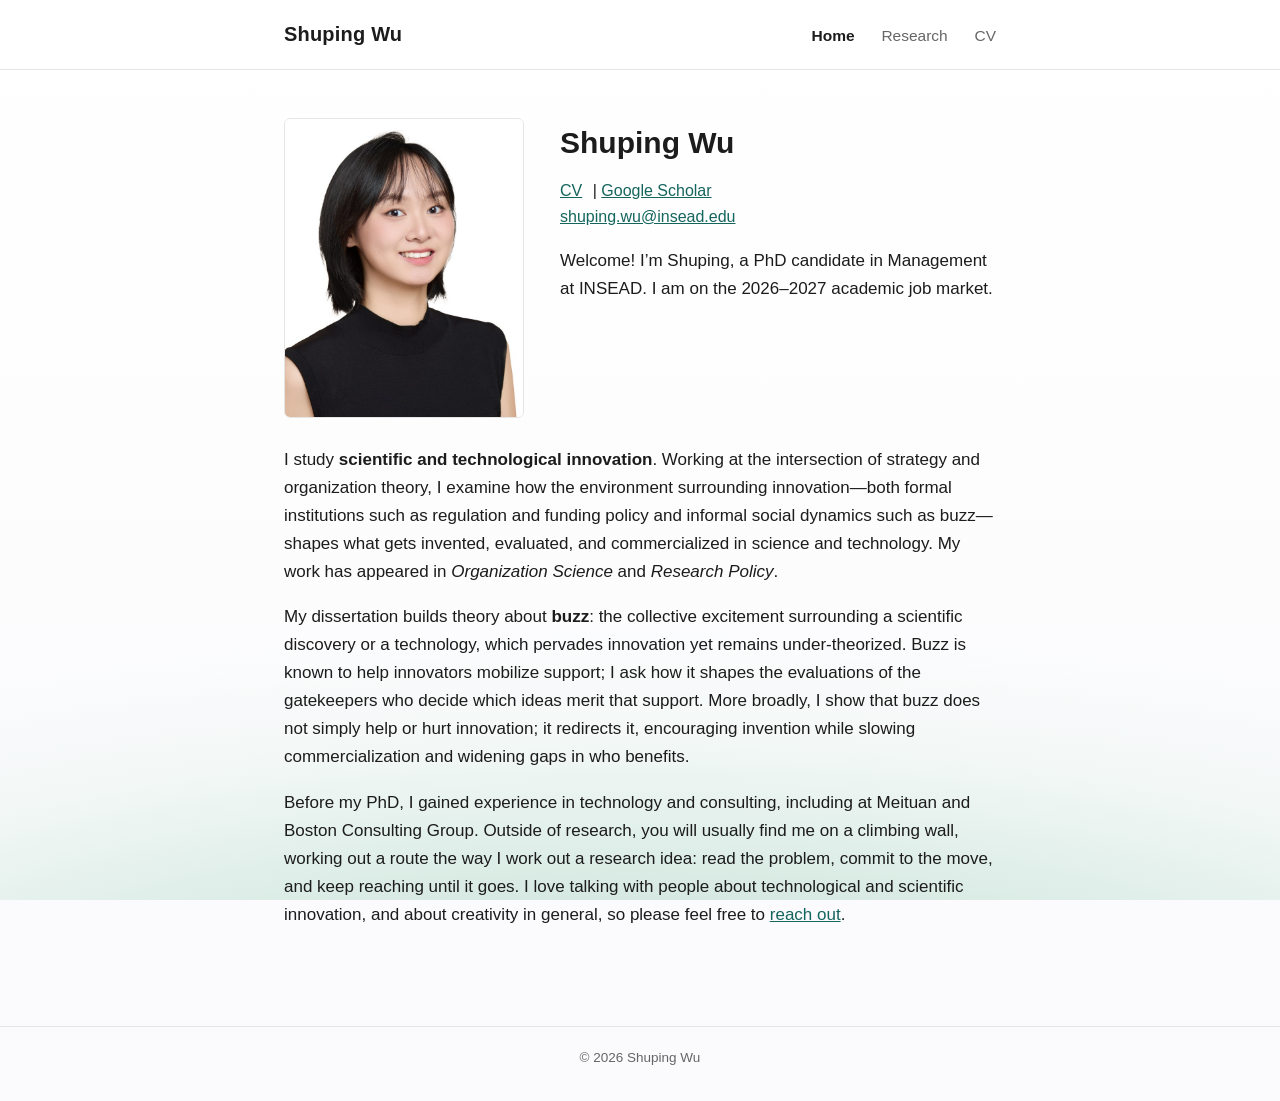
<file: index.html>
<!DOCTYPE html>
<html lang="en">
<head>
  <meta charset="UTF-8">
  <meta name="viewport" content="width=device-width, initial-scale=1">
  <title>Shuping Wu | PhD Candidate in Management, INSEAD</title>
  <meta name="description" content="Shuping Wu is a PhD candidate in Management at INSEAD on the 2026-2027 academic job market. Her research studies how buzz, regulation, and funding shape innovation, published in Organization Science and Research Policy.">
  <link rel="canonical" href="https://www.shupingwu.com/">
  <meta property="og:type" content="profile">
  <meta property="og:title" content="Shuping Wu | PhD Candidate in Management, INSEAD">
  <meta property="og:description" content="PhD candidate in Management at INSEAD studying how buzz, regulation, and funding shape innovation.">
  <meta property="og:url" content="https://www.shupingwu.com/">
  <meta property="og:image" content="https://www.shupingwu.com/photo.jpg">
  <meta name="twitter:card" content="summary">
  <link rel="stylesheet" href="style.css">
  <script type="application/ld+json">
  {
    "@context": "https://schema.org",
    "@type": "Person",
    "name": "Shuping Wu",
    "givenName": "Shuping",
    "familyName": "Wu",
    "url": "https://www.shupingwu.com/",
    "image": "https://www.shupingwu.com/photo.jpg",
    "email": "mailto:shuping.wu@insead.edu",
    "jobTitle": "PhD Candidate in Management",
    "affiliation": {
      "@type": "CollegeOrUniversity",
      "name": "INSEAD",
      "url": "https://www.insead.edu/"
    },
    "alumniOf": [
      { "@type": "CollegeOrUniversity", "name": "ESSEC Business School" },
      { "@type": "CollegeOrUniversity", "name": "Beijing Foreign Studies University" }
    ],
    "knowsAbout": ["Innovation", "Strategy", "Organization Theory", "Technology Buzz", "Patents", "Institutional Gatekeeping", "Regulation", "Science of Science"],
    "sameAs": [
      "https://scholar.google.com/citations?user=B-IU9f0AAAAJ"
    ]
  }
  </script>
</head>
<body>
  <nav>
    <div class="nav-inner">
      <a class="nav-name" href="index.html">Shuping Wu</a>
      <span class="nav-links">
        <a class="active" href="index.html">Home</a>
        <a href="research.html">Research</a>
        <a href="cv.html">CV</a>
      </span>
    </div>
  </nav>

  <main>
    <div class="home-header">
      <img class="headshot" src="photo.jpg" alt="Shuping Wu">
      <div class="home-intro">
        <h1>Shuping Wu</h1>
        <p class="contact-line">
          <a href="cv.html">CV</a> |
          <a href="https://scholar.google.com/citations?user=B-IU9f0AAAAJ">Google Scholar</a><br>
          <a href="mailto:shuping.wu@insead.edu">shuping.wu@insead.edu</a>
        </p>
        <p>Welcome! I&rsquo;m Shuping, a PhD candidate in Management at INSEAD. I am on the 2026&ndash;2027 academic job market.</p>
      </div>
    </div>

    <p>I study <strong>scientific and technological innovation</strong>. Working at the intersection of strategy and organization theory, I examine how the environment surrounding innovation&mdash;both formal institutions such as regulation and funding policy and informal social dynamics such as buzz&mdash;shapes what gets invented, evaluated, and commercialized in science and technology. My work has appeared in <em>Organization Science</em> and <em>Research Policy</em>.</p>

    <p>My dissertation builds theory about <strong>buzz</strong>: the collective excitement surrounding a scientific discovery or a technology, which pervades innovation yet remains under-theorized. Buzz is known to help innovators mobilize support; I ask how it shapes the evaluations of the gatekeepers who decide which ideas merit that support. More broadly, I show that buzz does not simply help or hurt innovation; it redirects it, encouraging invention while slowing commercialization and widening gaps in who benefits.</p>

    <p>Before my PhD, I gained experience in technology and consulting, including at Meituan and Boston Consulting Group. Outside of research, you will usually find me on a climbing wall, working out a route the way I work out a research idea: read the problem, commit to the move, and keep reaching until it goes. I love talking with people about technological and scientific innovation, and about creativity in general, so please feel free to <a href="mailto:shuping.wu@insead.edu">reach out</a>.</p>
  </main>

  <footer>&copy; 2026 Shuping Wu</footer>
</body>
</html>
</file>
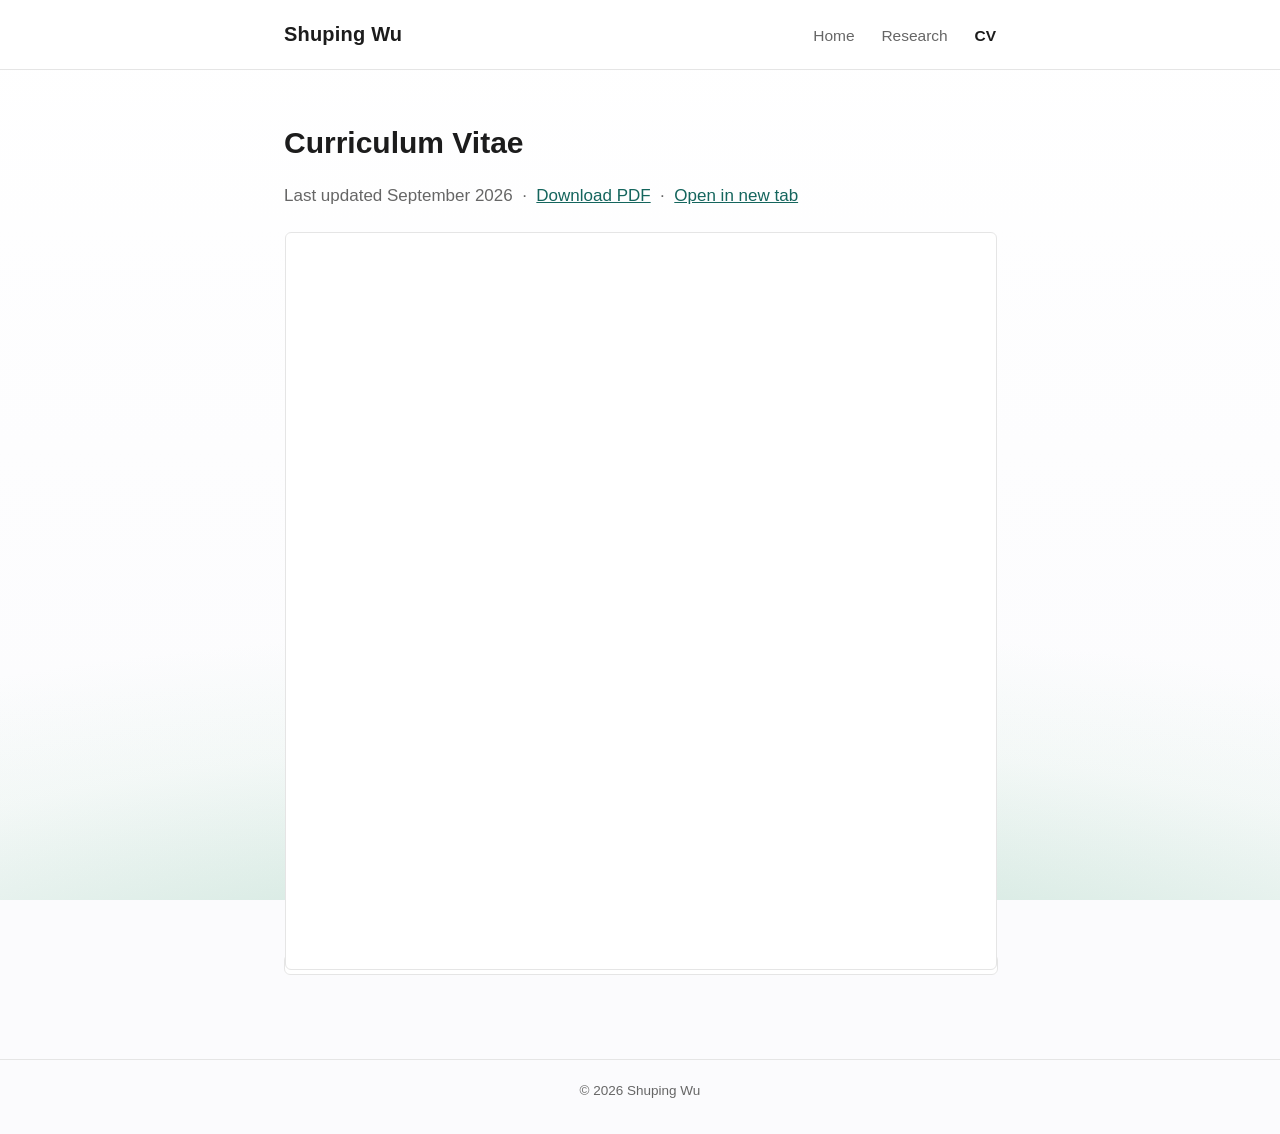
<file: cv.html>
<!DOCTYPE html>
<html lang="en">
<head>
  <meta charset="UTF-8">
  <meta name="viewport" content="width=device-width, initial-scale=1">
  <title>CV | Shuping Wu, INSEAD</title>
  <meta name="description" content="Curriculum vitae of Shuping Wu, PhD candidate in Management at INSEAD.">
  <link rel="canonical" href="https://www.shupingwu.com/cv.html">
  <link rel="stylesheet" href="style.css">
</head>
<body>
  <nav>
    <div class="nav-inner">
      <a class="nav-name" href="index.html">Shuping Wu</a>
      <span class="nav-links">
        <a href="index.html">Home</a>
        <a href="research.html">Research</a>
        <a class="active" href="cv.html">CV</a>
      </span>
    </div>
  </nav>

  <main>
    <h1>Curriculum Vitae</h1>
    <p class="cv-actions muted">
      Last updated September 2026 &nbsp;&middot;&nbsp;
      <a href="cv.pdf" download>Download PDF</a> &nbsp;&middot;&nbsp;
      <a href="cv.pdf" target="_blank" rel="noopener">Open in new tab</a>
    </p>

    <object class="cv-frame" data="cv.pdf" type="application/pdf">
      <iframe class="cv-frame" src="cv.pdf" title="CV of Shuping Wu">
        <p>Your browser cannot display the PDF inline.
           <a href="cv.pdf">Download the CV</a> instead.</p>
      </iframe>
    </object>
  </main>

  <footer>&copy; 2026 Shuping Wu</footer>
</body>
</html>
</file>
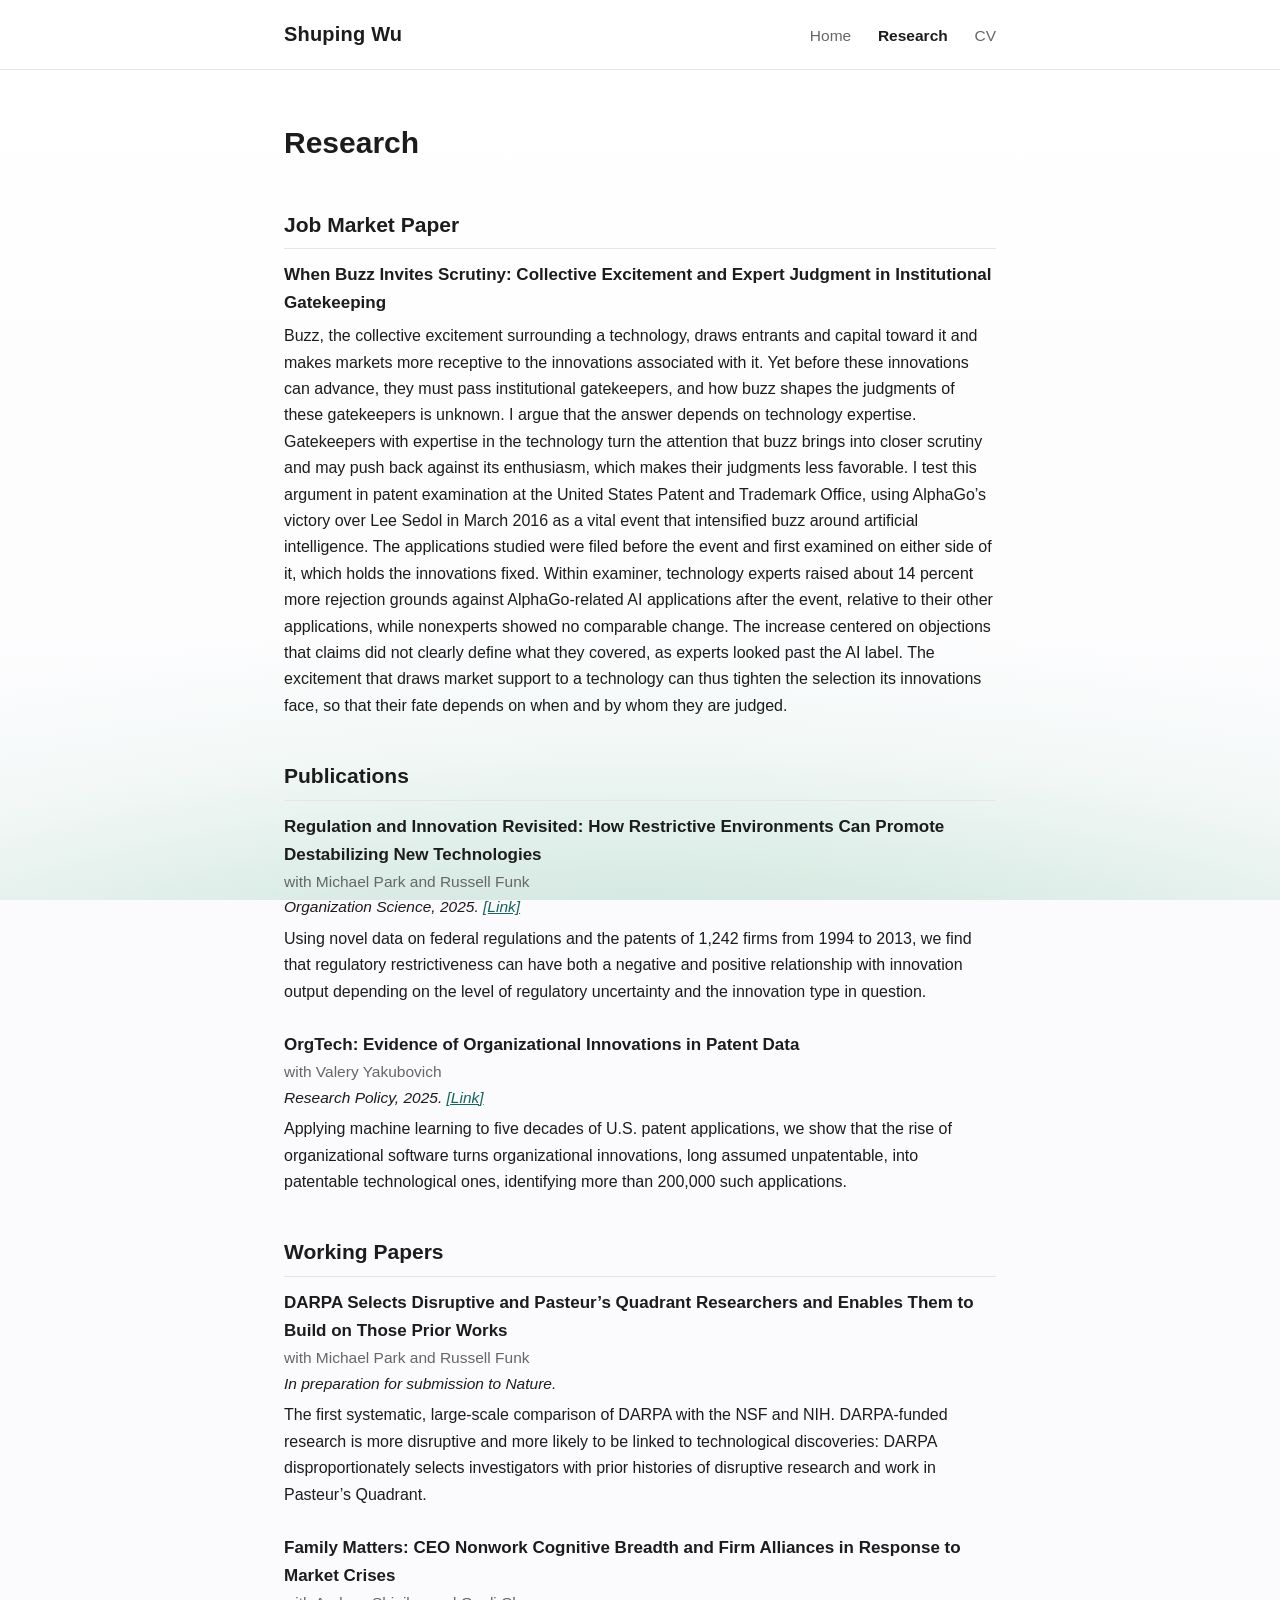
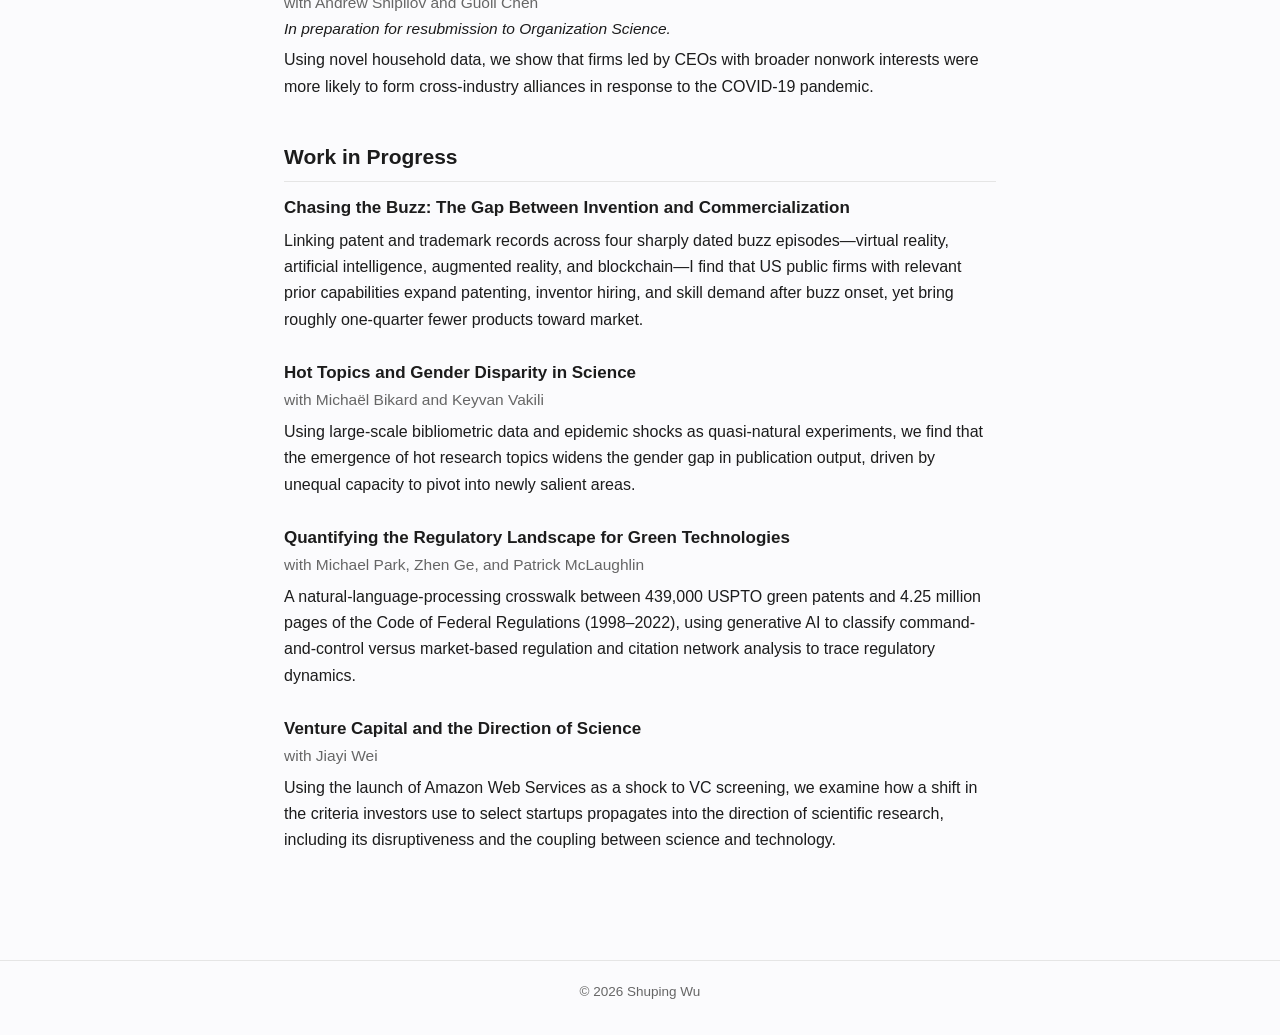
<file: research.html>
<!DOCTYPE html>
<html lang="en">
<head>
  <meta charset="UTF-8">
  <meta name="viewport" content="width=device-width, initial-scale=1">
  <title>Research | Shuping Wu, INSEAD</title>
  <meta name="description" content="Research of Shuping Wu (INSEAD): job market paper on technology buzz and expert gatekeeping in patent examination, plus published work in Organization Science and Research Policy on regulation, innovation, and the science of science.">
  <link rel="canonical" href="https://www.shupingwu.com/research.html">
  <link rel="stylesheet" href="style.css">
</head>
<body>
  <nav>
    <div class="nav-inner">
      <a class="nav-name" href="index.html">Shuping Wu</a>
      <span class="nav-links">
        <a href="index.html">Home</a>
        <a class="active" href="research.html">Research</a>
        <a href="cv.html">CV</a>
      </span>
    </div>
  </nav>

  <main>
    <h1>Research</h1>

    <h2 id="jmp">Job Market Paper</h2>
    <div class="paper">
      <div class="paper-title">When Buzz Invites Scrutiny: Collective Excitement and Expert Judgment in Institutional Gatekeeping</div>
      <p class="paper-desc">Buzz, the collective excitement surrounding a technology, draws entrants and capital toward it and makes markets more receptive to the innovations associated with it. Yet before these innovations can advance, they must pass institutional gatekeepers, and how buzz shapes the judgments of these gatekeepers is unknown. I argue that the answer depends on technology expertise. Gatekeepers with expertise in the technology turn the attention that buzz brings into closer scrutiny and may push back against its enthusiasm, which makes their judgments less favorable. I test this argument in patent examination at the United States Patent and Trademark Office, using AlphaGo&rsquo;s victory over Lee Sedol in March 2016 as a vital event that intensified buzz around artificial intelligence. The applications studied were filed before the event and first examined on either side of it, which holds the innovations fixed. Within examiner, technology experts raised about 14 percent more rejection grounds against AlphaGo-related AI applications after the event, relative to their other applications, while nonexperts showed no comparable change. The increase centered on objections that claims did not clearly define what they covered, as experts looked past the AI label. The excitement that draws market support to a technology can thus tighten the selection its innovations face, so that their fate depends on when and by whom they are judged.</p>
    </div>

    <h2>Publications</h2>
    <div class="paper">
      <div class="paper-title">Regulation and Innovation Revisited: How Restrictive Environments Can Promote Destabilizing New Technologies</div>
      <div class="paper-authors">with Michael Park and Russell Funk</div>
      <div class="paper-status"><em>Organization Science</em>, 2025. <a href="https://doi.org/10.1287/orsc.2022.16770">[Link]</a></div>
      <p class="paper-desc">Using novel data on federal regulations and the patents of 1,242 firms from 1994 to 2013, we find that regulatory restrictiveness can have both a negative and positive relationship with innovation output depending on the level of regulatory uncertainty and the innovation type in question.</p>
    </div>
    <div class="paper">
      <div class="paper-title">OrgTech: Evidence of Organizational Innovations in Patent Data</div>
      <div class="paper-authors">with Valery Yakubovich</div>
      <div class="paper-status"><em>Research Policy</em>, 2025. <a href="https://doi.org/10.1016/j.respol.2025.105209">[Link]</a></div>
      <p class="paper-desc">Applying machine learning to five decades of U.S. patent applications, we show that the rise of organizational software turns organizational innovations, long assumed unpatentable, into patentable technological ones, identifying more than 200,000 such applications.</p>
    </div>

    <h2>Working Papers</h2>
    <div class="paper">
      <div class="paper-title">DARPA Selects Disruptive and Pasteur&rsquo;s Quadrant Researchers and Enables Them to Build on Those Prior Works</div>
      <div class="paper-authors">with Michael Park and Russell Funk</div>
      <div class="paper-status">In preparation for submission to <em>Nature</em>.</div>
      <p class="paper-desc">The first systematic, large-scale comparison of DARPA with the NSF and NIH. DARPA-funded research is more disruptive and more likely to be linked to technological discoveries: DARPA disproportionately selects investigators with prior histories of disruptive research and work in Pasteur&rsquo;s Quadrant.</p>
    </div>
    <div class="paper">
      <div class="paper-title">Family Matters: CEO Nonwork Cognitive Breadth and Firm Alliances in Response to Market Crises</div>
      <div class="paper-authors">with Andrew Shipilov and Guoli Chen</div>
      <div class="paper-status">In preparation for resubmission to <em>Organization Science</em>.</div>
      <p class="paper-desc">Using novel household data, we show that firms led by CEOs with broader nonwork interests were more likely to form cross-industry alliances in response to the COVID-19 pandemic.</p>
    </div>

    <h2>Work in Progress</h2>
    <div class="paper">
      <div class="paper-title">Chasing the Buzz: The Gap Between Invention and Commercialization</div>
      <p class="paper-desc">Linking patent and trademark records across four sharply dated buzz episodes&mdash;virtual reality, artificial intelligence, augmented reality, and blockchain&mdash;I find that US public firms with relevant prior capabilities expand patenting, inventor hiring, and skill demand after buzz onset, yet bring roughly one-quarter fewer products toward market.</p>
    </div>
    <div class="paper">
      <div class="paper-title">Hot Topics and Gender Disparity in Science</div>
      <div class="paper-authors">with Micha&euml;l Bikard and Keyvan Vakili</div>
      <p class="paper-desc">Using large-scale bibliometric data and epidemic shocks as quasi-natural experiments, we find that the emergence of hot research topics widens the gender gap in publication output, driven by unequal capacity to pivot into newly salient areas.</p>
    </div>
    <div class="paper">
      <div class="paper-title">Quantifying the Regulatory Landscape for Green Technologies</div>
      <div class="paper-authors">with Michael Park, Zhen Ge, and Patrick McLaughlin</div>
      <p class="paper-desc">A natural-language-processing crosswalk between 439,000 USPTO green patents and 4.25 million pages of the Code of Federal Regulations (1998&ndash;2022), using generative AI to classify command-and-control versus market-based regulation and citation network analysis to trace regulatory dynamics.</p>
    </div>
    <div class="paper">
      <div class="paper-title">Venture Capital and the Direction of Science</div>
      <div class="paper-authors">with Jiayi Wei</div>
      <p class="paper-desc">Using the launch of Amazon Web Services as a shock to VC screening, we examine how a shift in the criteria investors use to select startups propagates into the direction of scientific research, including its disruptiveness and the coupling between science and technology.</p>
    </div>
  </main>

  <footer>&copy; 2026 Shuping Wu</footer>
</body>
</html>
</file>
<file: style.css>
/* Shuping Wu — personal academic site */
:root {
  --text: #1c1c1c;
  --muted: #666;
  --accent: #14655d;
  --rule: #e5e5e5;
  --bg: #ffffff;
}

* { box-sizing: border-box; }

body {
  margin: 0;
  font-family: -apple-system, BlinkMacSystemFont, "Segoe UI", Helvetica, Arial, sans-serif;
  font-size: 17px;
  line-height: 1.65;
  color: var(--text);
  background: #fbfbfd; /* Apple's near-white */
}

/* Apple-style gradient: one smooth green wash rising from the bottom of the
   viewport, dissolving into near-white before it reaches the text. */
body::before {
  content: "";
  position: fixed;
  inset: 0;
  z-index: -1;
  pointer-events: none;
  background:
    radial-gradient(140% 62% at 50% 118%,
      rgba(64, 145, 118, 0.34) 0%,     /* deep sea green */
      rgba(122, 191, 158, 0.24) 36%,   /* jade */
      rgba(190, 226, 205, 0.14) 58%,   /* pale mint */
      rgba(251, 251, 253, 0) 78%),
    linear-gradient(180deg, #ffffff 0%, #fbfbfd 100%);
}

/* ---------- Navigation ---------- */
nav {
  border-bottom: 1px solid var(--rule);
  background: rgba(255, 255, 255, 0.85);
}
.nav-inner {
  max-width: 760px;
  margin: 0 auto;
  padding: 18px 24px;
  display: flex;
  align-items: baseline;
  justify-content: space-between;
  flex-wrap: wrap;
  gap: 8px;
}
.nav-name {
  font-size: 20px;
  font-weight: 600;
  color: var(--text);
  text-decoration: none;
  letter-spacing: 0.2px;
}
.nav-links a {
  color: var(--muted);
  text-decoration: none;
  margin-left: 22px;
  font-size: 15.5px;
}
.nav-links a:hover { color: var(--accent); }
.nav-links a.active { color: var(--text); font-weight: 600; }

/* ---------- Layout ---------- */
main {
  max-width: 760px;
  margin: 0 auto;
  padding: 48px 24px 80px;
}

h1 { font-size: 30px; font-weight: 700; margin: 0 0 6px; }
h2 {
  font-size: 21px;
  font-weight: 650;
  margin: 40px 0 12px;
  padding-bottom: 6px;
  border-bottom: 1px solid var(--rule);
}
a { color: var(--accent); }
a:hover { text-decoration: underline; }
.muted { color: var(--muted); }

/* ---------- Home ---------- */
.home-header {
  display: flex;
  gap: 36px;
  align-items: flex-start;
  flex-wrap: wrap;
  margin-bottom: 28px;
}
.headshot {
  width: 240px;
  height: 300px;
  object-fit: cover;
  object-position: center 22%;
  border-radius: 6px;
  flex-shrink: 0;
  background: #fff;
  border: 1px solid var(--rule);
}
.home-intro { flex: 1; min-width: 260px; }
.contact-line { margin: 10px 0 0; font-size: 16px; }
.contact-line a { margin-right: 6px; }

/* ---------- Research ---------- */
.paper { margin-bottom: 26px; }
.paper-title { font-weight: 650; }
.paper-authors { color: var(--muted); font-size: 15.5px; }
.paper-status { font-size: 15.5px; font-style: italic; }
.paper-desc { margin: 6px 0 0; font-size: 16px; }

/* ---------- CV embed ---------- */
.cv-frame {
  width: 100%;
  height: 82vh;
  min-height: 600px;
  border: 1px solid var(--rule);
  border-radius: 6px;
  background: #fff;
}
.cv-actions { margin: 14px 0 22px; }

/* ---------- Footer ---------- */
footer {
  border-top: 1px solid var(--rule);
  color: var(--muted);
  font-size: 13.5px;
  text-align: center;
  padding: 20px 0 32px;
}

@media (max-width: 620px) {
  .home-header { flex-direction: column; align-items: center; text-align: center; }
  .nav-links a { margin-left: 14px; }
}
</file>
